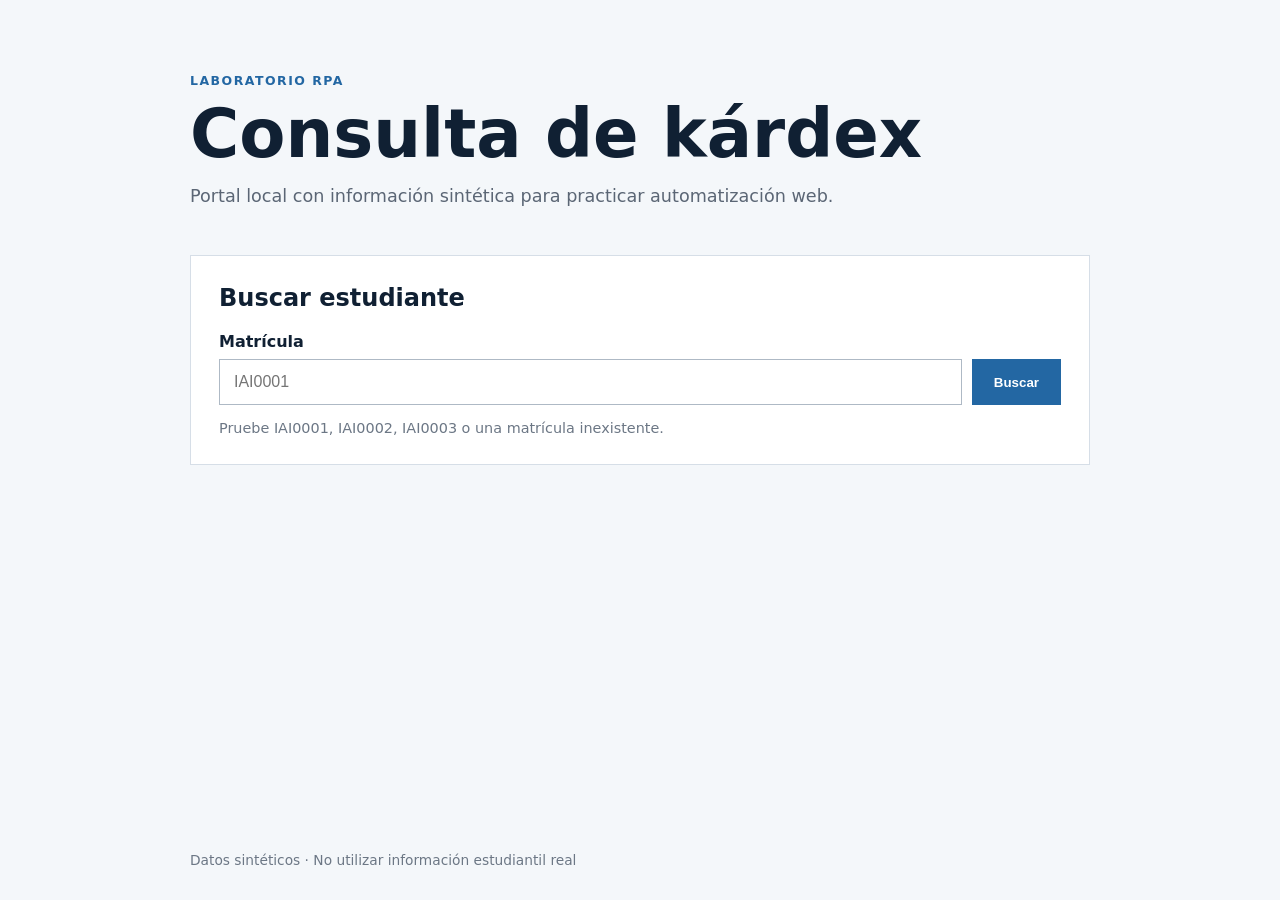
<file: app/index.html>
<!doctype html>
<html lang="es">
<head>
  <meta charset="utf-8">
  <meta name="viewport" content="width=device-width, initial-scale=1">
  <title>Portal escolar de práctica</title>
  <link rel="stylesheet" href="styles.css">
</head>
<body>
  <header>
    <span class="eyebrow">LABORATORIO RPA</span>
    <h1>Consulta de kárdex</h1>
    <p>Portal local con información sintética para practicar automatización web.</p>
  </header>

  <main>
    <section class="search-panel" aria-labelledby="search-title">
      <h2 id="search-title">Buscar estudiante</h2>
      <form id="student-form">
        <label for="enrollment">Matrícula</label>
        <div class="input-row">
          <input id="enrollment" name="enrollment" placeholder="IAI0001" autocomplete="off" required>
          <button type="submit">Buscar</button>
        </div>
        <p class="hint">Pruebe IAI0001, IAI0002, IAI0003 o una matrícula inexistente.</p>
      </form>
    </section>

    <section id="result" class="result hidden" aria-live="polite" data-testid="result-panel">
      <div>
        <span id="result-type" class="status-label"></span>
        <h2 id="student-name"></h2>
        <p id="student-enrollment"></p>
      </div>
      <a id="download-link" class="download hidden" role="button">Descargar kárdex</a>
    </section>
  </main>

  <footer>Datos sintéticos · No utilizar información estudiantil real</footer>
  <script src="app.js"></script>
</body>
</html>
</file>
<file: app/styles.css>
:root {
  font-family: Inter, ui-sans-serif, system-ui, -apple-system, BlinkMacSystemFont, "Segoe UI", sans-serif;
  color: #102033;
  background: #f4f7fa;
}

* { box-sizing: border-box; }
body { margin: 0; min-height: 100vh; display: flex; flex-direction: column; }
header, main, footer { width: min(900px, calc(100% - 40px)); margin-inline: auto; }
header { padding: 70px 0 32px; }
.eyebrow { color: #2367a3; font-size: .78rem; font-weight: 800; letter-spacing: .12em; }
h1 { font-size: clamp(2.2rem, 6vw, 4.2rem); margin: 12px 0; line-height: 1; }
header p { color: #5b6675; font-size: 1.1rem; }
main { flex: 1; }
.search-panel, .result { background: white; border: 1px solid #d6dee7; padding: 28px; }
.search-panel h2 { margin-top: 0; }
label { display: block; font-weight: 700; margin-bottom: 8px; }
.input-row { display: flex; gap: 10px; }
input { flex: 1; border: 1px solid #aeb9c5; padding: 13px 14px; font-size: 1rem; }
button, .download { border: 0; background: #2367a3; color: white; padding: 13px 22px; font-weight: 750; cursor: pointer; text-decoration: none; }
button:hover, .download:hover { background: #174d7a; }
.hint { color: #6c7785; font-size: .9rem; margin-bottom: 0; }
.result { margin-top: 18px; display: flex; justify-content: space-between; align-items: center; gap: 20px; }
.result.success { border-left: 7px solid #2f9960; }
.result.error { border-left: 7px solid #c94b4b; }
.status-label { color: #2367a3; font-size: .75rem; font-weight: 850; letter-spacing: .1em; }
.result h2 { margin: 6px 0; }
.result p { margin: 0; color: #5b6675; }
.hidden { display: none; }
footer { padding: 32px 0; color: #6c7785; font-size: .86rem; }
@media (max-width: 600px) {
  .input-row, .result { flex-direction: column; align-items: stretch; }
}
</file>
